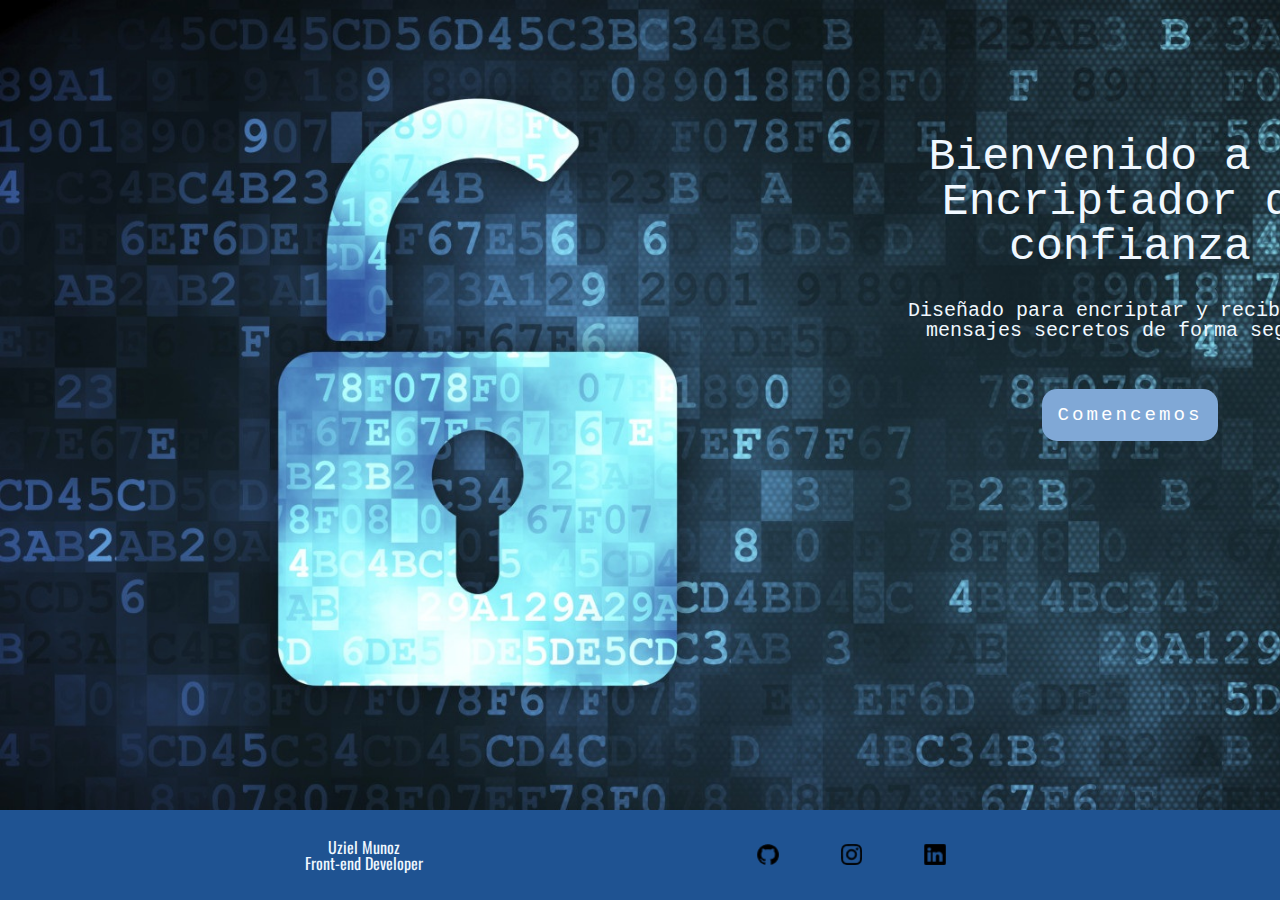
<file: Index.html>
<!DOCTYPE html>
<html lang="en">
<head>
    <meta charset="UTF-8">
    <meta http-equiv="X-UA-Compatible" content="IE=edge">
    <meta name="viewport" content="width=device-width, initial-scale=1.0">
    <title>Encriptador</title>
    <link rel="stylesheet" href="reset.css">
    <link rel="preconnect" href="https://fonts.googleapis.com">
    <link rel="preconnect" href="https://fonts.gstatic.com" crossorigin>
    <link href="https://fonts.googleapis.com/css2?family=Oswald:wght@700&display=swap" rel="stylesheet">
    <link rel="stylesheet" href="Portada.css">
</head>
    <body>
        <main>
            <section class="body">
            <div class="mensaje-bienvenida">
                <h2 class="bienvenida">Bienvenido a tu Encriptador de confianza </h2>
                
                <p class="intro">Diseñado para encriptar y recibir tus mensajes secretos de forma segura.</p>

                <a href="inicio.html"><button class="btn-Inicio">Comencemos</button></a>
            </div>
            <section>

        </main>    

        <footer>
                <p class="nombre-empresa">Uziel Munoz <br> Front-end Developer</p>
            <div class="social-media-container" >
                <a target="_blank" href="https://github.com/Uzielmf"><img class="social-media" src="Logos/github.png" alt=""></a> 
                <a target="_blank" href="https://www.instagram.com/uzyel_munoz/"><img class="social-media" src="Logos/instagram.png" alt=""></a>
                <a target="_blank" href="https://www.linkedin.com/in/uziel-munozf/"><img class="social-media" src="Logos/linkedinLogo-Link.png" alt=""></a>
            </div>
        </footer> 
    </body>
</html>
</file>
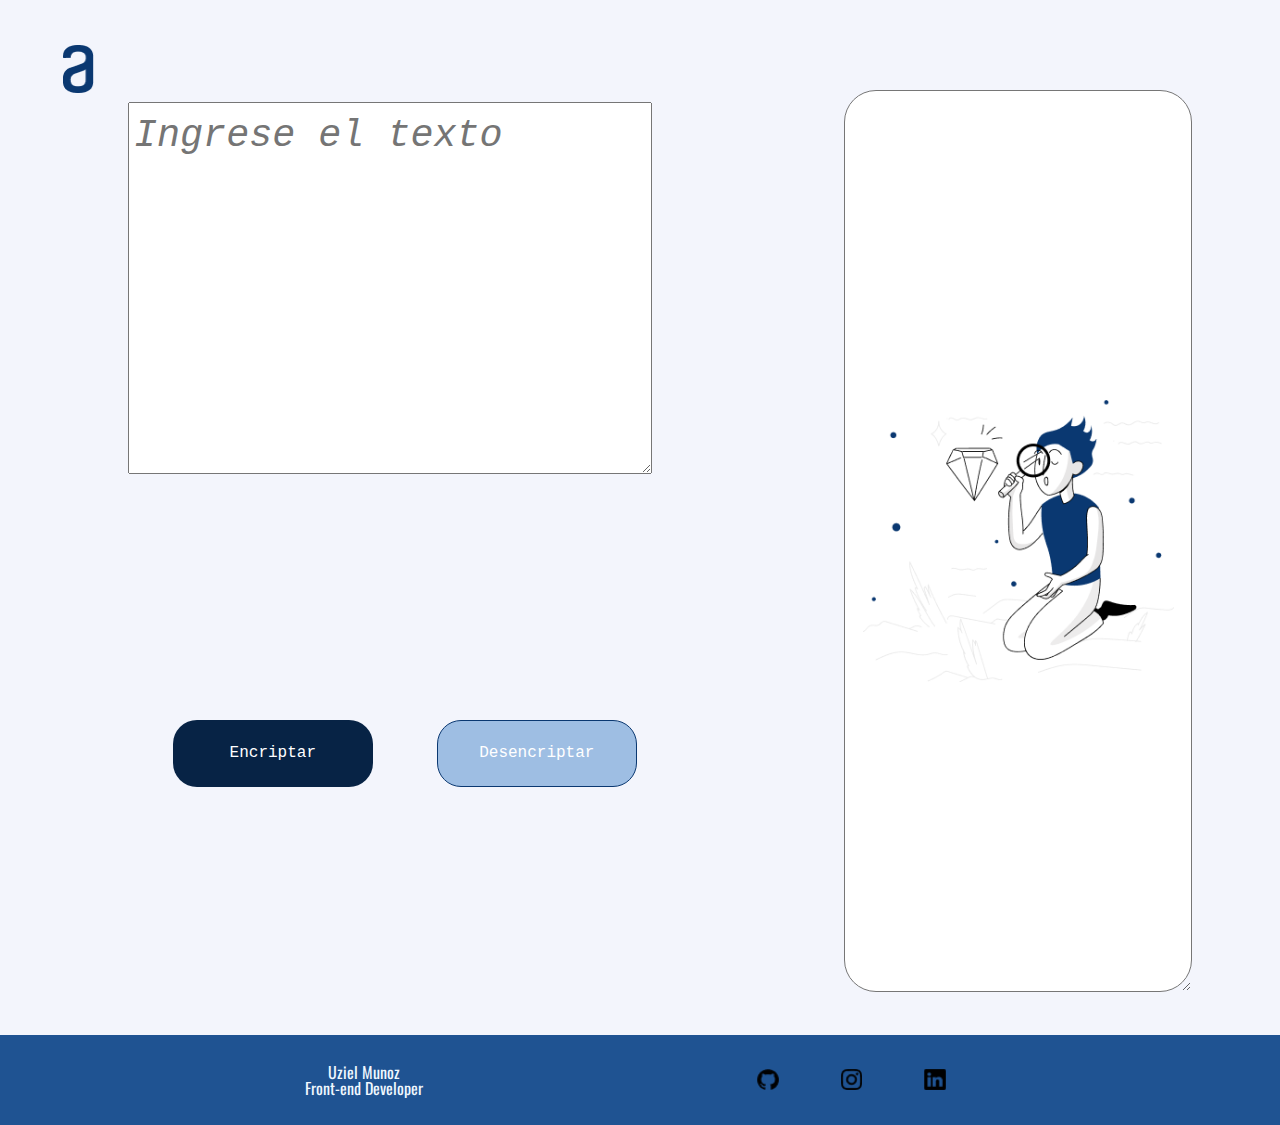
<file: Inicio.html>
<!DOCTYPE html>
<html lang="en">
<head>
    <meta charset="UTF-8">
    <meta http-equiv="X-UA-Compatible" content="IE=edge">
    <meta name="viewport" content="width=device-width, initial-scale=1.0">
    <title>Encriptador</title>
    <link rel="stylesheet" href="reset.css">
    <link rel="preconnect" href="https://fonts.googleapis.com">
    <link rel="preconnect" href="https://fonts.gstatic.com" crossorigin>
    <link href="https://fonts.googleapis.com/css2?family=Oswald:wght@700&display=swap" rel="stylesheet">
    <link rel="stylesheet" href="style.css">
</head>
<body>
    <header>
       <a href="index.html"><img class="logoA" src="Vector.png" alt="Logo de Alura"></a>
    </header>
    <main>
        <section>

            <textarea class="input-texto" cols="40" rows="6" placeholder="Ingrese el texto"></textarea>
            
            <div class="button-container">
                <button class="encriptar" onclick="btnEncriptar()">Encriptar</button>
                <button class="desencriptar" onclick="btnDesencriptar()">Desencriptar</button>
            </div>

            <div class="mensaje-container">
                <textarea class="mensaje" id="" cols="18" rows="8"></textarea>
            </div>
        </section>
        
    </main>

    <footer>
            <p class="nombre-empresa">Uziel Munoz <br> Front-end Developer</p>
        <div class="social-media-container" >
            <a target="_blank" href="https://github.com/Uzielmf"><img class="social-media" src="Logos/github.png" alt=""></a> 
            <a target="_blank" href="https://www.instagram.com/uzyel_munoz/"><img class="social-media" src="Logos/instagram.png" alt=""></a>
            <a target="_blank" href="https://www.linkedin.com/in/uziel-munozf/"><img class="social-media" src="Logos/linkedinLogo-Link.png" alt=""></a>
        </div>
    </footer> 
    <script src="main.js"></script>
</body>
</html>
</file>
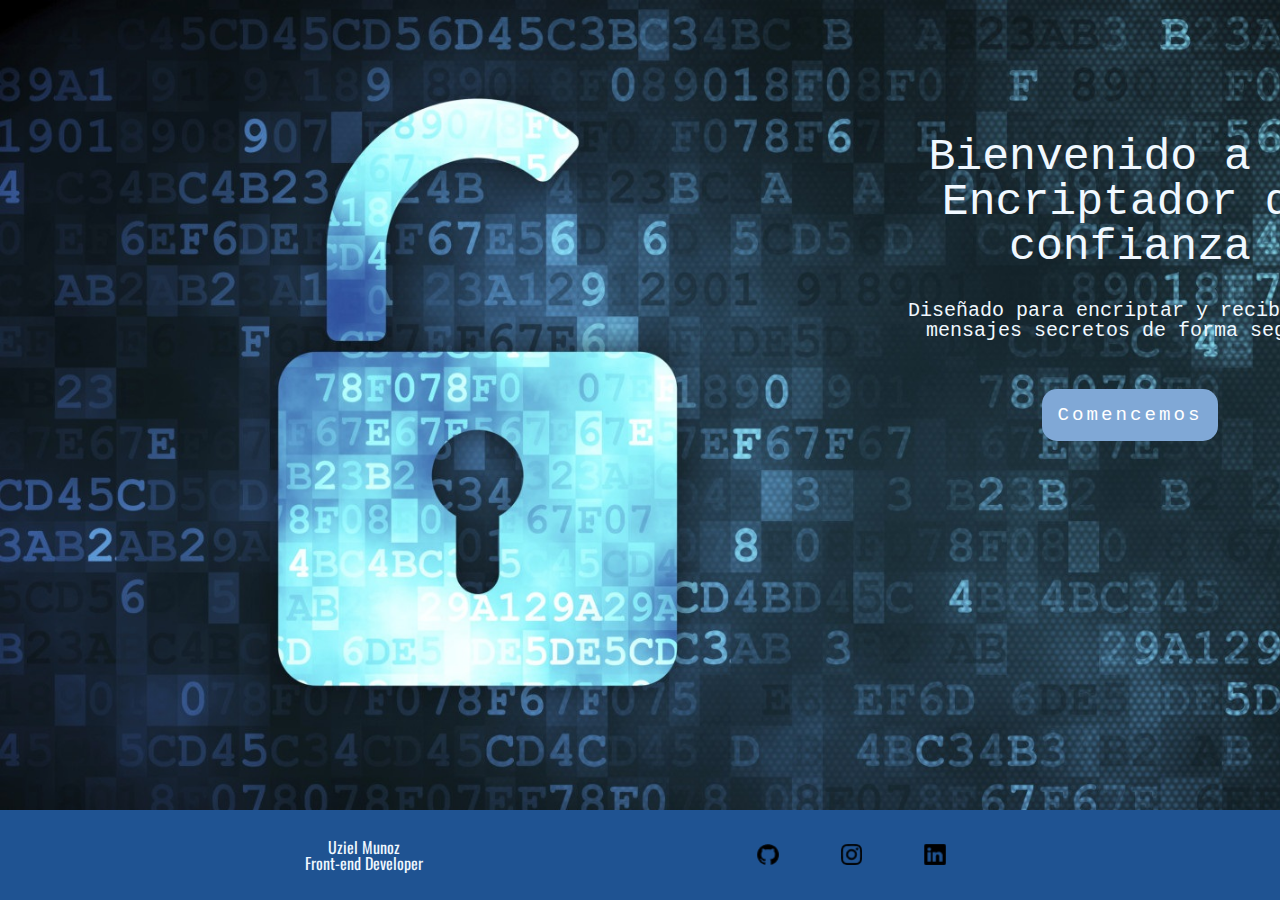
<file: nombre.html>
<!DOCTYPE html>
<html lang="en">
<head>
    <meta charset="UTF-8">
    <meta http-equiv="X-UA-Compatible" content="IE=edge">
    <meta name="viewport" content="width=device-width, initial-scale=1.0">
    <title>Encriptador</title>
    <link rel="stylesheet" href="reset.css">
    <link rel="preconnect" href="https://fonts.googleapis.com">
    <link rel="preconnect" href="https://fonts.gstatic.com" crossorigin>
    <link href="https://fonts.googleapis.com/css2?family=Oswald:wght@700&display=swap" rel="stylesheet">
    <link rel="stylesheet" href="Portada.css">
</head>
    <body>
        <main>
            <section class="body">
            <div class="mensaje-bienvenida">
                <h2 class="bienvenida">Bienvenido a tu Encriptador de confianza </h2>
                
                <p class="intro">Diseñado para encriptar y recibir tus mensajes secretos de forma segura.</p>

                <a href="Inicio.html"><button class="btn-Inicio">Comencemos</button></a>
            </div>
            <section>

        </main>    

        <footer>
                <p class="nombre-empresa">Uziel Munoz <br> Front-end Developer</p>
            <div class="social-media-container" >
                <a target="_blank" href="https://github.com/Uzielmf"><img class="social-media" src="Logos/github.png" alt=""></a> 
                <a target="_blank" href="https://www.instagram.com/uzyel_munoz/"><img class="social-media" src="Logos/instagram.png" alt=""></a>
                <a target="_blank" href="https://www.linkedin.com/in/uziel-munozf/"><img class="social-media" src="Logos/linkedinLogo-Link.png" alt=""></a>
            </div>
        </footer> 
    </body>
</html>
</file>
<file: Portada.css>
body{
    background-color: #031d3c;
    background-image: url(encriptar3.jpg);
    background-repeat: no-repeat;
    background-size: cover;
    background-attachment: fixed;
    width: 100%;
}

.mensaje-bienvenida{
    width: 50%;
    height: 20vmin;
    text-align: center;
    color: aliceblue;
    align-items: center;
    font-family: monospace;
    
    position: absolute;
    top: 15vmin;
    left: 90vmin;
}

.bienvenida{
    font-size: 3.5vmax;
}

.intro{
    position: absolute;
    font-size: 20px;
    padding: 5% 15%;
}

.btn-Inicio{
    position: relative;
    bottom: -120px;
    font-family: monospace;
    letter-spacing: 3px;
    /* width: 35vmin;
    height: 5vmin; */
    align-items: center;
    color: white;
    background-color: #80a8d6;
    border: none;
    border-radius: 15px;
    font-size: 1.5vmax;
    padding: 15px;
}

.btn-Inicio:hover{
    transition: .3s, .3s;
    color: #9ebee3;
    background-color: #031d3c;
    scale: 1.3;

}

a{
    text-decoration: none;
    color:white;
}

a:hover{
    text-decoration: none;
    color:rgba(146, 173, 242, 0.7);
}

a:active{
    color: white;
}

footer{
    position: absolute;
    display: flex;
    align-items: center;
    justify-content: space-evenly;
    bottom: -0px;
    width: 100%;
    background-color: #1f5392;
    height: 10vmin;
    text-align: center;
    color: aliceblue;
    font-family: 'Oswald', sans-serif;
    }
    
    
.social-media{
        margin: 0 3vmin ;
        width: 2vmax;
    }


.nombre-empresa:hover, .social-media:hover{
    color: bisque;
    scale: 1.5;
    transition: .5s;
}
</file>
<file: style.css>
/* main{
    display: flex;
    margin-left: 80px;
    margin-bottom: 50px;
} */
*{
    font-family: monospace; 
}

body{
    background-color: #F3F5FC;
    font-family: monospace;
}

.logoA{
    position: relative;
    height: 48px;
    width: 31.085588455200195px;
    left: 7vmin;
    top: 5vmin;
    border-radius: 0px;
}

.input-texto{
    position: absolute;
    width: 40vmax;
    height: 40vmin;
    top: 8vmax;
    left: 10vmax;
    
    
    font-style: italic;
    font-weight: 400px;
    font-size: 3vmax;
    line-height: 150%;
    padding: 5px;
}


.button-container{
    display: flex;
    flex-direction: row;
    align-items: flex-start;
    padding: 0;
    gap: 5vmax;
    
    position: absolute;
    width: 670px;
    height: 100px;
    top: 80vmin;
    left: 13.5vmax;
    
}

.encriptar{
    flex-direction: row;
    align-items: center;
    
    width: 200px;
    height: 67px;
    
    background: #072345;
    border-radius: 24px;
    
    font-style: normal;
    font-weight: 400;
    font-size: 16px;
    line-height: 19px;
    color: white;
    border: #9ebee3;
}

.encriptar:hover{
    transition: .3s, .3s;
    background-color: #6eb2e09a;
    padding: 20px 25px;
    width: 200px;
    height: 67px;
    
    font-weight: 1000px;
    font-size: 19px;
    line-height: 19px;
    color: #ffffff;
    border: 1px solid #0A3871;
}

.desencriptar{
    width: 200px;
    height: 67px;
    
    background: #9ebee3;
    
    border: 1px solid #0A3871;
    border-radius: 24px;
    
    font-style: normal;
    font-weight: 400px;
    font-size: 16px;
    line-height: 19px;
    color: white;
}

.desencriptar:hover{
    transition: .3s, .3s;
    color: #9ebee3;
    background-color: #031d3c;
    padding: 20px 25px;
    width: 200px;
    height: 67px;
    
    font-weight: 1000px;
    font-size: 19px;
    line-height: 19px;
    color: #d7e2f0;
}

.mensaje-container{
    position: absolute;
    right: 20vmin;
    top: 10vmin;
    float: right;
    width: 20%;
    height: 90vmin;
}

.mensaje{
    /* position: relative;
    margin-top: 10px;
    margin-left: 90px; */

    width: 100%;
    height: 90vmin;
    /* top: 10vmin;
    left: 810px; */
    border-radius: 32px;

    background-image: url("Muñeco.png");
    background-repeat: no-repeat;
    background-position:18px ;
    background-size: 90%;
    
    font-style: italic;
    font-weight: 400;
    font-size: 36px;
    line-height: 29px;
    color: black;
    
    padding: 5vmin;
    letter-spacing: 2px;
}

footer{
    position: absolute;
    display: flex;
    align-items: center;
    justify-content: space-evenly;
    bottom: -25vmin;
    width: 100%;
    background-color: #1f5392;
    height: 10vmin;
    text-align: center;
    color: aliceblue;
    font-family: 'Oswald', sans-serif;
    }
    
    
.social-media{
        margin: 0 3vmin ;
        width: 2vmax;
    }

    .nombre-empresa:hover, .social-media:hover{
        color: bisque;
        scale: 1.5;
        transition: .5s;
    }
</file>
